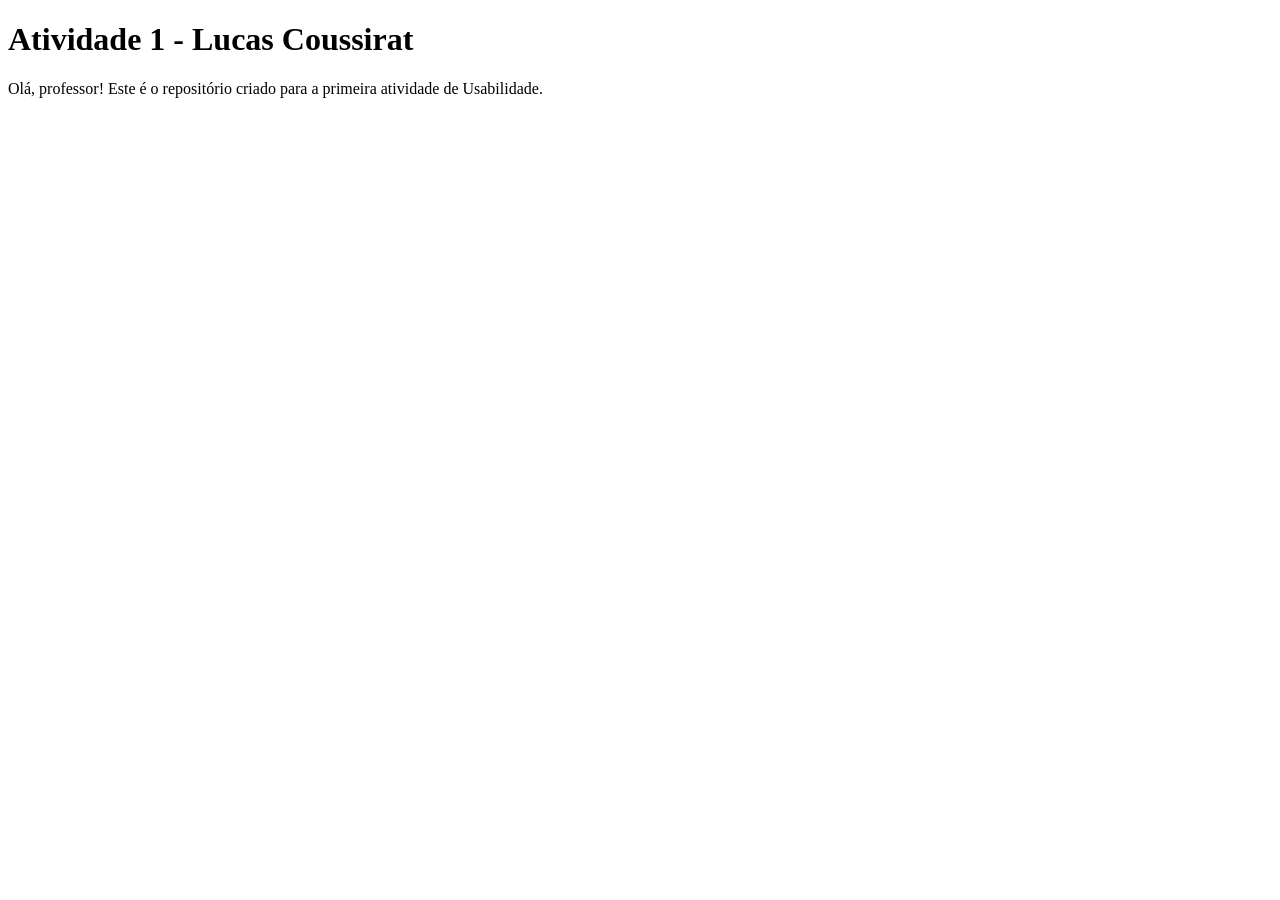
<file: aula3/Aula2/atividade1-usabilidade/index.html>
<!DOCTYPE html>
<html lang="pt-br">
<head>
    <meta charset="UTF-8">
    <meta name="viewport" content="width=device-width, initial-scale=1.0">
    <title>Atividade 1 - Usabilidade</title>
</head>
<body>
    <header>
        <h1>Atividade 1 - Lucas Coussirat</h1>
    </header>
    <main>
        <p>Olá, professor! Este é o repositório criado para a primeira atividade de Usabilidade.</p>
    </main>
</body>
</html>
</file>
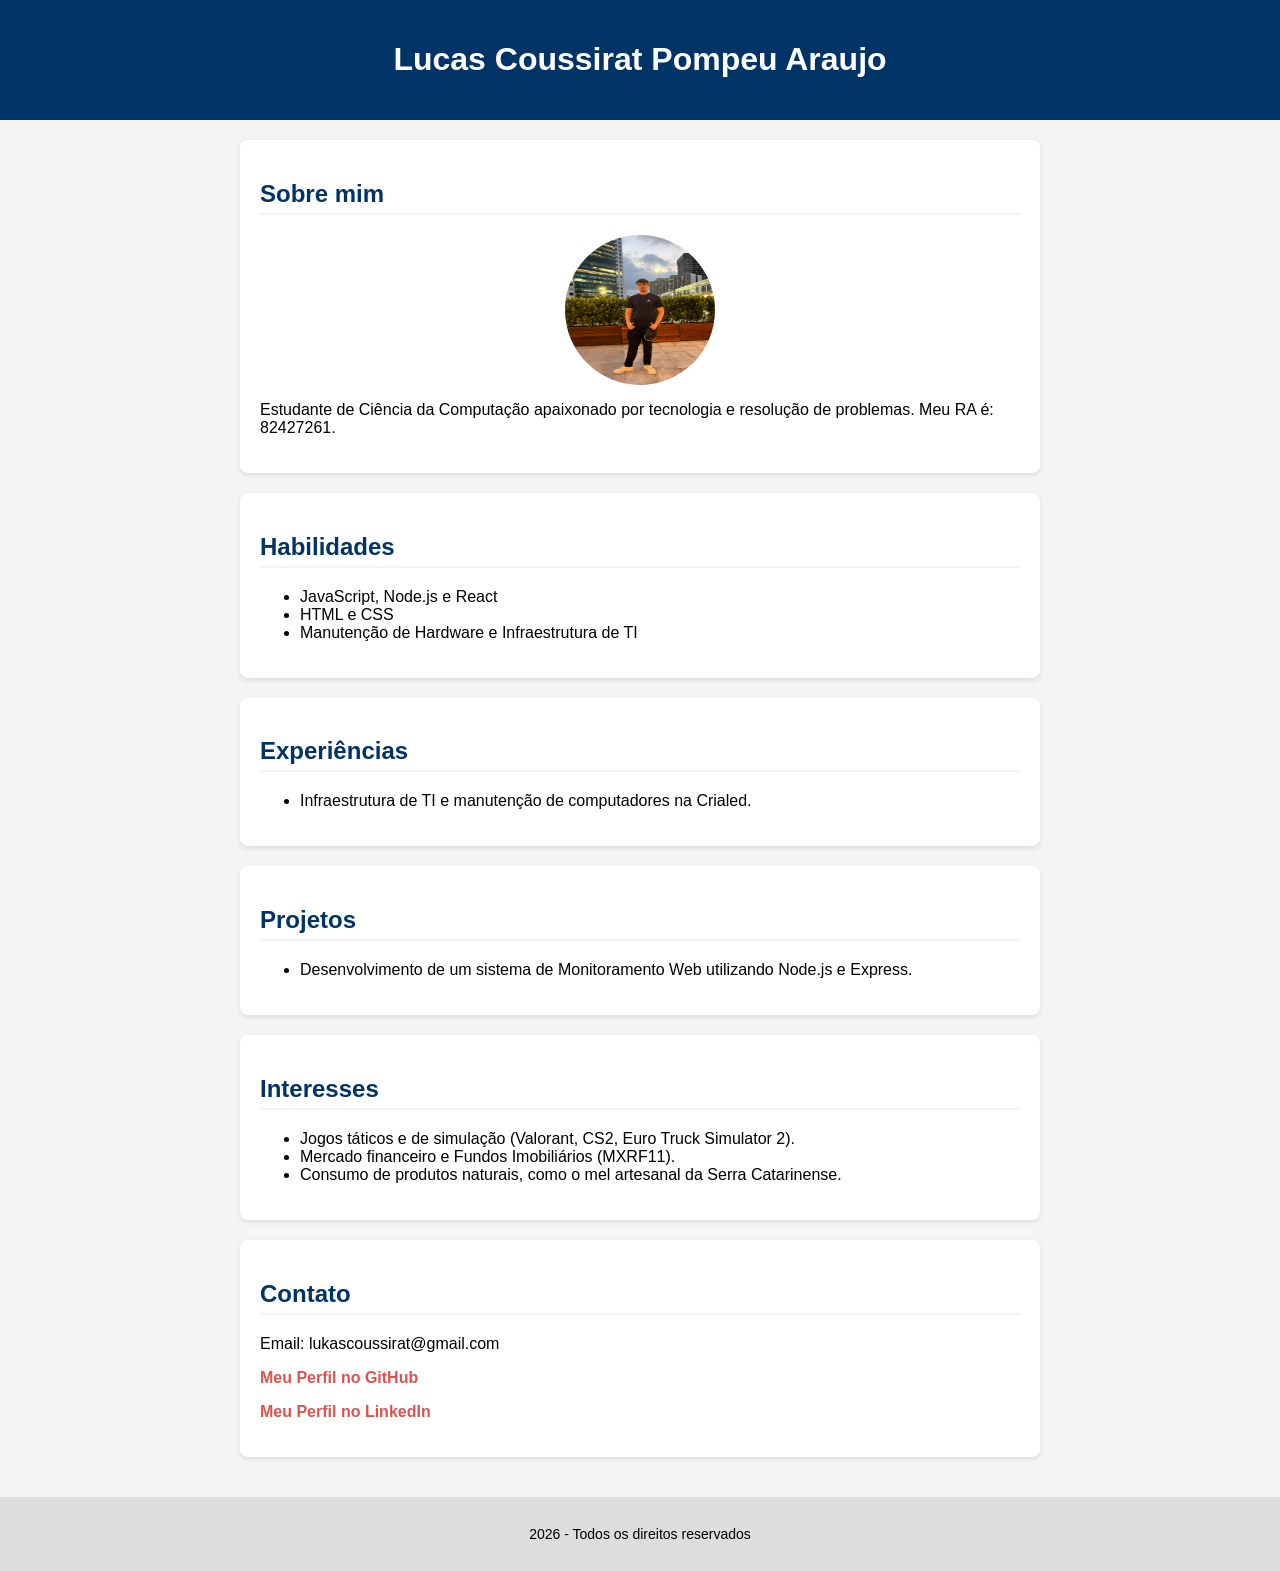
<file: aula3/estrutura.html>
<!DOCTYPE html>
<html lang="pt-BR">
<head>
    <meta charset="UTF-8">
    <title>Perfil - Lucas Coussirat</title>
    <link rel="stylesheet" href="CSS/style.css">
</head>
<body>
    <header>
        <h1>Lucas Coussirat Pompeu Araujo</h1>
    </header>
    
    <main>
        <section class="destaque">
            <h2>Sobre mim</h2>
            <img src="Imagem do WhatsApp de 2025-06-20 à(s) 20.16.13_7c10bdaf.jpg" alt="Foto">
            <p>Estudante de Ciência da Computação apaixonado por tecnologia e resolução de problemas. Meu RA é: 82427261.</p>
        </section>

        <section class="destaque">
            <h2>Habilidades</h2>
            <ul>
                <li>JavaScript, Node.js e React</li>
                <li>HTML e CSS</li>
                <li>Manutenção de Hardware e Infraestrutura de TI</li>
            </ul>
        </section>

        <section class="destaque">
            <h2>Experiências</h2>
            <ul>
                <li>Infraestrutura de TI e manutenção de computadores na Crialed.</li>
            </ul>
        </section>

        <section class="destaque">
            <h2>Projetos</h2>
            <ul>
                <li>Desenvolvimento de um sistema de Monitoramento Web utilizando Node.js e Express.</li>
            </ul>
        </section>

        <section class="destaque">
            <h2>Interesses</h2>
            <ul>
                <li>Jogos táticos e de simulação (Valorant, CS2, Euro Truck Simulator 2).</li>
                <li>Mercado financeiro e Fundos Imobiliários (MXRF11).</li>
                <li>Consumo de produtos naturais, como o mel artesanal da Serra Catarinense.</li>
            </ul>
        </section>

        <section class="destaque">
            <h2>Contato</h2>
            <p>Email: lukascoussirat@gmail.com</p>
            <p><a href="https://github.com/Coussirat2006" target="_blank">Meu Perfil no GitHub</a></p>
            <p><a href="https://www.linkedin.com/in/lucas-coussirat-pompeu-araujo-189742298/" target="_blank">Meu Perfil no LinkedIn</a></p>
        </section>
    </main>

    <footer>
        <p>2026 - Todos os direitos reservados</p>
    </footer>
</body>
</html>
</file>
<file: aula3/CSS/style.css>
/* Cor de fundo e fonte personalizada */
body {
    background-color: #f4f4f4;
    font-family: Arial, sans-serif;
    margin: 0;
    padding: 0;
}

/* Cor diferente para o header */
header {
    background-color: #003366;
    color: white;
    padding: 20px;
    text-align: center;
}

main {
    padding: 20px;
    max-width: 800px;
    margin: 0 auto;
}

/* Espaçamento e estilo das seções */
.destaque {
    background-color: white;
    padding: 20px;
    margin-bottom: 20px;
    border-radius: 8px;
    box-shadow: 0 2px 5px rgba(0,0,0,0.1);
}

h2 {
    color: #003366;
    border-bottom: 2px solid #f4f4f4;
    padding-bottom: 5px;
}

/* Alterando a cor dos links */
a {
    color: #d9534f;
    text-decoration: none;
    font-weight: bold;
}

a:hover {
    text-decoration: underline;
    color: #c9302c;
}

/* Deixando a foto redondinha e alinhada */
img {
    border-radius: 50%;
    width: 150px;
    height: 150px;
    display: block;
    margin: 10px auto;
}

footer {
    text-align: center;
    padding: 15px;
    background-color: #ddd;
    font-size: 14px;
}
</file>
